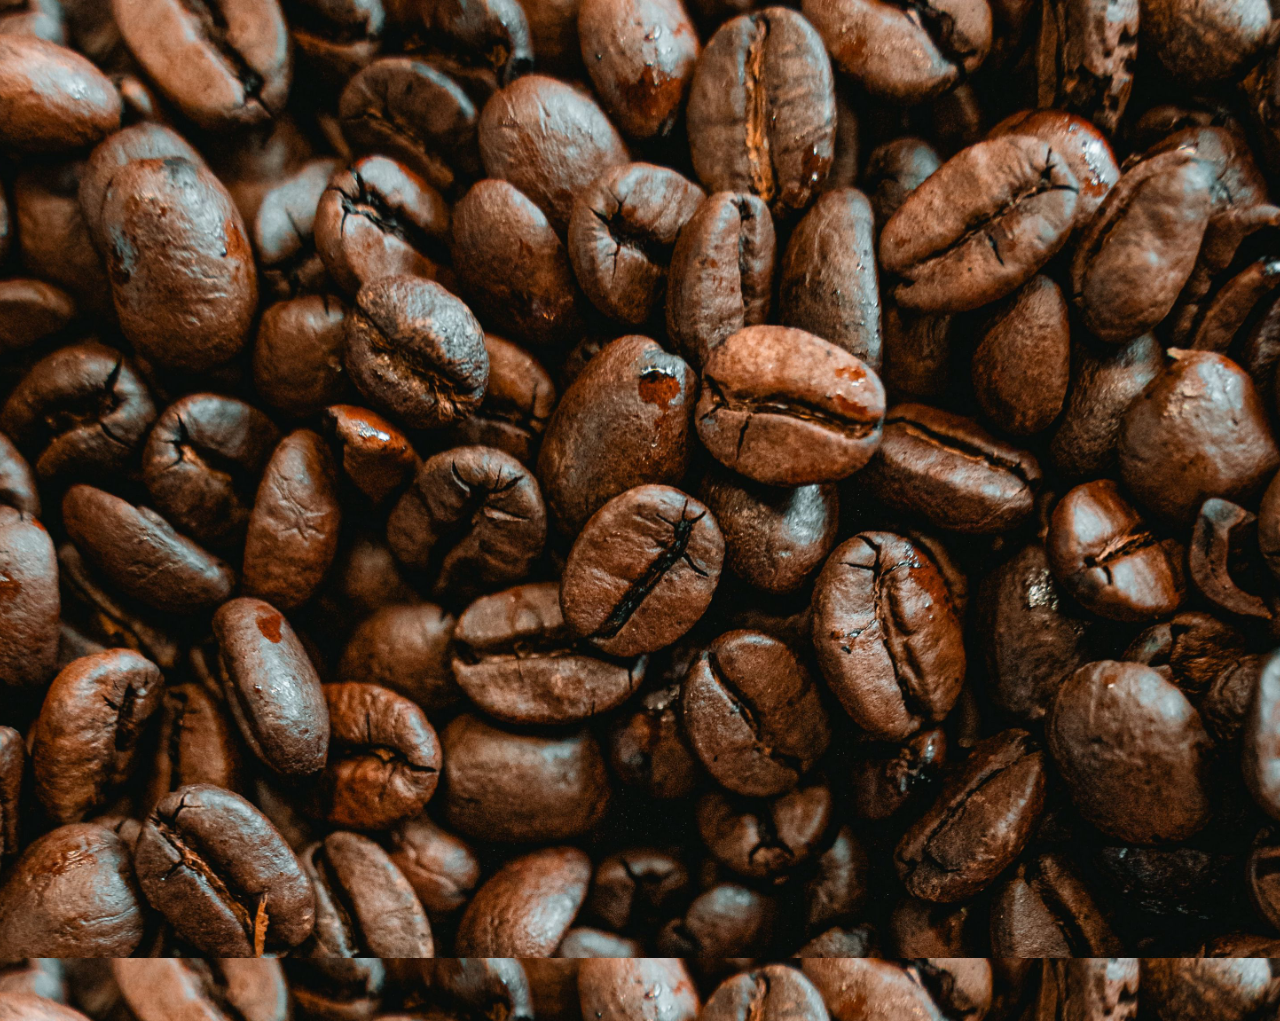
<file: pages/feedbacks.html>
<!DOCTYPE html>
<html>
<head>
  <title>Feedback Page - Sweet Brew</title>
  <link rel="shortcut icon" href="about/images/logo.png" type="image/x-icon">
  <style>

    *{
      font-family: Century;
    }
    body {
      background-image: url("images/background.jpg");
      background-size: cover;
      background-position: center;
      height: 100vh;
      opacity: 0;
      animation: fade-in 1s ease-in forwards;
}
  
  @keyframes fade-in {
    0% { opacity: 0; }
    100% { opacity: 1; }
  }
    

    .container {
      width: 400px;
      margin: 0 auto;
      margin-top: 50px;
      
      
}

      .container1{
      
        padding: 20px;
        color: antiquewhite;
        
      }

      .title {
        color: #fff;
        font-size: 250%;
        margin-bottom: 30px;
        font-weight: bolder;
      }
    

    .form-group {
      margin-bottom: 15px;
    }

    label {
      display: block;
      margin-bottom: 5px;
    }

    input[type="text"], input[type="email"],
    textarea {
      width: 100%;
      padding: 5px;
      outline: none;
      border-color: #a87030;
      box-shadow: 0 0 5px #a85b38;
    }

    textarea {
      height: 200px;
      
    }

    input[type="submit"] {
      color: #fff;
      background-color: transparent;
      border: 1px solid white;
      padding: 5px 20px;
      transition: 0.5 ease;
      font-size: 15px;
      text-decoration: none;
    }

    input[type="submit"]:hover {
      background-color: white;
      color: black;
    }

    .success-message {
      color: rgb(231, 238, 231);
      font-weight: bold;
      margin-top: 10px;
    }

    .error-message {
      color: red;
      font-weight: bold;
      margin-top: 10px;
    }

    label{
      color: #fff;
      font-size: larger;
    }

    .logo img {
      float: right;
      width: 140px;
      height: auto;
      margin-right:20px ;
      margin-bottom: 10px;
      z-index: 1;
    }

   /* a {
      color: #fff;
      background-color: transparent;
     
      padding: 5px 20px;
      transition: 0.5 ease;
      font-size: 20px;
      text-decoration: none;
      display: flex;
      justify-content: center;
      align-items: center;
      margin-top: 25px;
      

    }

    a:hover {
      color: rgb(248, 138, 104);
    }*/

.feedbackss {
  margin-bottom: 20px;
  padding: 10px;
  border: 1px solid #ccc;
  border-radius: 5px;
  border-color: #a87030;
  box-shadow: 0 0 5px #a85b38;
  
}

.feedbackss .name {
  font-weight: bold;
  margin-bottom: 10px;
}

.feedbackss .date {
  font-style: italic;
  color: #e4bcaa;
  margin-bottom: 10px;
}

.feedbackss .message {
  margin-bottom: 10px;
}

fieldset {
  background-color: rgba(0, 0, 0, 0.5);
  margin-top: 20px;
  width: 1000px;
  margin-left: -300px;
}

/*Navigation Bar*/
.logo1 img{
  width: 40px;
  margin-top: 5px;
  float: left;
}

.nav-title {
  margin-left: 4%;
  padding-top: 15px;
  position:absolute;
}


#navbar {
  position: fixed;
  top: 0;
  width: 100%;
  height: 7%;
  background-color:rgba(0, 0, 0, 0.5);
  color: #fff;
  float: right;
  

}

#navbar ul {
  list-style-type: none;
  margin: 0;
  padding: 0;
  overflow: hidden;
  margin-left: 77%;
  font-size: 15px;
  
}

#navbar li {
  float: left;
  
}

#navbar li a {
  display: block;
  padding: 13px;
  text-decoration: none;
  color: #fff;
}

#navbar li a:hover {
  background-color: #e6dbcf;
}
#navbar.scrolled {
  opacity:50% ;
}


    


  </style>
</head>
<body>
  <nav id="navbar">
          <div class="logo1">
              <img src="images/logo.png">
          </div>
          <div class="nav-title">Sweet Brew</div>
          <ul>
              
              <li><a href="index.html">Home</a></li>
              <li><a href="about.html">About</a></li>
              <li><a href="menu.html">Menu</a></li>
              <li><a href="contacts.html">Contact</a></li>
          </ul>
      </nav>
  <div class="container">
        <div class="logo">
            <img src="images\logo.png">
        </div>

        
    <div class="container">
      <div class="title">Feedback Page</div>
      <form id="feedback-form">
        <div class="form-group">
          <label for="name">Name</label>
          <input type="text" id="name" name="name" required>
        </div>
        <div class="form-group">
          <label for="email">Email</label>
          <input type="email" id="email" name="email" required>
        </div>
        <div class="form-group">
          <label for="message">Message</label>
          <textarea id="message" name="message" required></textarea>
        </div>
        <input type="submit" value="Submit">
      </form>
      <div id="response-message"></div>
  </div>  


<fieldset>
<div class="container1">
      <h2>Sweet Brew Feedbacks</h2>
  
      <div class="feedbackss">
        <div class="name">Ken Yabut</div>
        <div class="date">May 15, 2023</div>
        <div class="message">
          The coffee here is amazing! The flavors are rich and the aroma is enticing. Great job!
        </div>
      </div>
  
      <div class="feedbackss">
        <div class="name">Rens</div>
        <div class="date">May 18, 2023</div>
        <div class="message">
          I had a fantastic experience at this cafe. The latte I ordered was perfectly crafted. Will definitely order again!
        </div>
  </div>
</fieldset>  
  <a href="#" onclick="goBack()">Go Back</a>

  
   
    
  

  <script>
    
    function handleSubmit(event) {
      event.preventDefault();

      
      var name = document.getElementById('name').value;
      var email = document.getElementById('email').value;
      var message = document.getElementById('message').value;

      
      if (!name || !email || !message) {
        showError('Please fill in all fields.');
        return;
      }

      
      showSuccess('Thank you for your feedback, ' + name + '!');

      
      document.getElementById('feedback-form').reset();
    }

   
    function showSuccess(message) {
      var responseMessage = document.getElementById('response-message');
      responseMessage.innerHTML = '';
      var successMessage = document.createElement('div');
      successMessage.className = 'success-message';
      successMessage.textContent = message;
      responseMessage.appendChild(successMessage);
    }

  
    function showError(message) {
      var responseMessage = document.getElementById('response-message');
      responseMessage.innerHTML = '';
      var errorMessage = document.createElement('div');
      errorMessage.className = 'error-message';
      errorMessage.textContent = message;
      responseMessage.appendChild(errorMessage);
    }
    
    function goBack() {
      window.history.back();
    }

    
    document.getElementById('feedback-form').addEventListener('submit', handleSubmit);
  </script>
</body>
</html>
</file>
